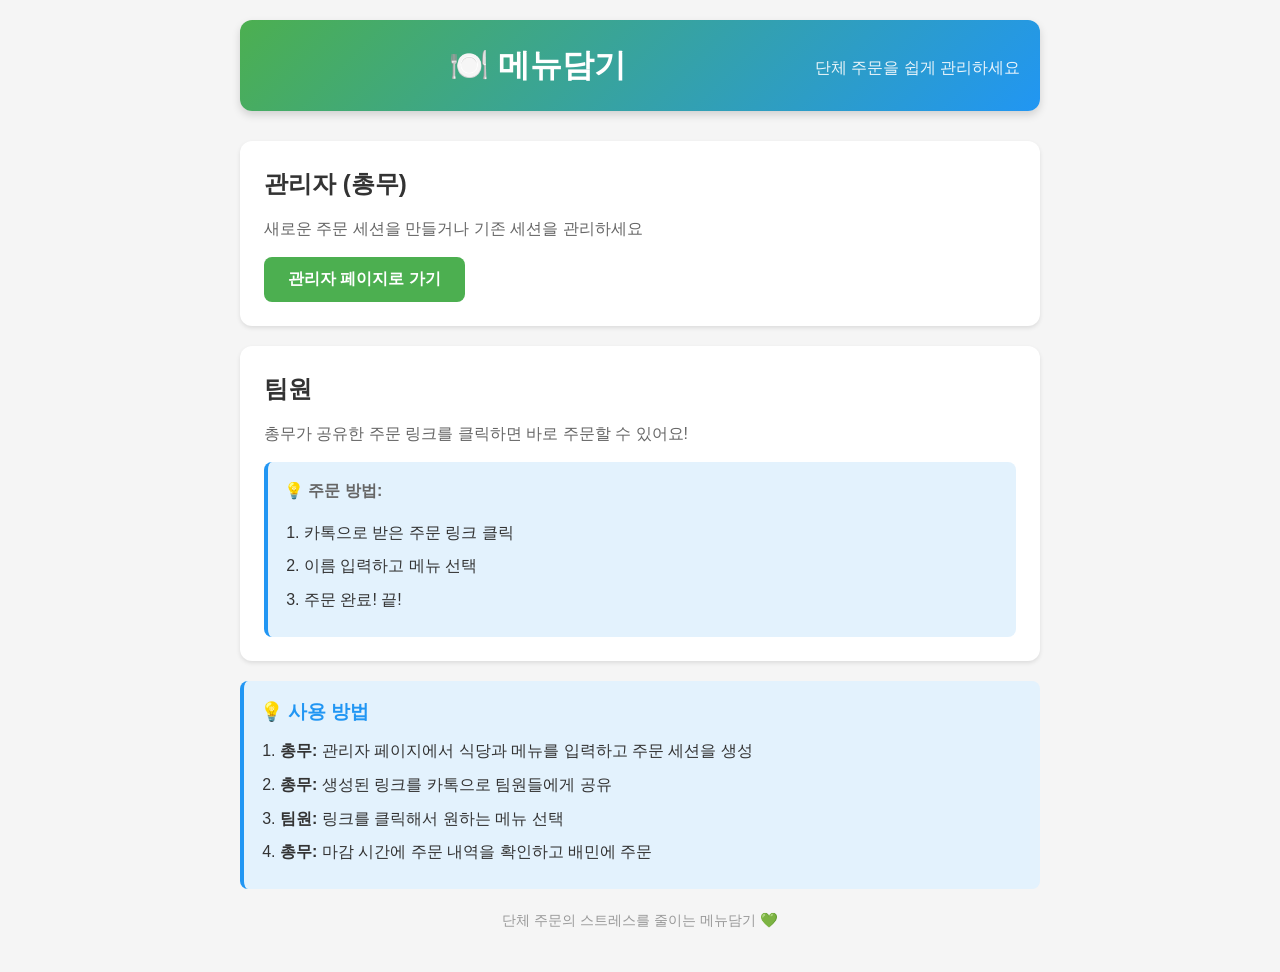
<file: index.html>
<!DOCTYPE html>
<html lang="ko">
<head>
    <meta charset="UTF-8">
    <meta name="viewport" content="width=device-width, initial-scale=1.0">
    <title>메뉴담기 - 단체 주문 관리</title>
    <link rel="stylesheet" href="style.css">
</head>
<body>
    <div class="container">
        <header>
            <h1>🍽️ 메뉴담기</h1>
            <p class="subtitle">단체 주문을 쉽게 관리하세요</p>
        </header>

        <main>
            <div class="card">
                <h2>관리자 (총무)</h2>
                <p>새로운 주문 세션을 만들거나 기존 세션을 관리하세요</p>
                <button class="btn btn-primary" onclick="location.href='admin.html'">
                    관리자 페이지로 가기
                </button>
            </div>

            <div class="card">
                <h2>팀원</h2>
                <p>총무가 공유한 주문 링크를 클릭하면 바로 주문할 수 있어요!</p>
                <div class="info-box" style="margin-top: 16px;">
                    <p><strong>💡 주문 방법:</strong></p>
                    <ol style="margin-left: 20px; margin-top: 8px;">
                        <li>카톡으로 받은 주문 링크 클릭</li>
                        <li>이름 입력하고 메뉴 선택</li>
                        <li>주문 완료! 끝!</li>
                    </ol>
                </div>
            </div>

            <div class="info-box">
                <h3>💡 사용 방법</h3>
                <ol>
                    <li><strong>총무:</strong> 관리자 페이지에서 식당과 메뉴를 입력하고 주문 세션을 생성</li>
                    <li><strong>총무:</strong> 생성된 링크를 카톡으로 팀원들에게 공유</li>
                    <li><strong>팀원:</strong> 링크를 클릭해서 원하는 메뉴 선택</li>
                    <li><strong>총무:</strong> 마감 시간에 주문 내역을 확인하고 배민에 주문</li>
                </ol>
            </div>
        </main>

        <footer>
            <p>단체 주문의 스트레스를 줄이는 메뉴담기 💚</p>
        </footer>
    </div>

    <script src="app.js"></script>
</body>
</html>
</file>
<file: style.css>
/* 메뉴담기 - 단체 주문 관리 시스템 스타일 */

/* 기본 리셋 및 변수 */
:root {
    --primary-color: #4CAF50;
    --primary-dark: #45a049;
    --secondary-color: #2196F3;
    --secondary-dark: #1976D2;
    --danger-color: #f44336;
    --warning-color: #ff9800;
    --text-primary: #333;
    --text-secondary: #666;
    --text-light: #999;
    --bg-light: #f5f5f5;
    --bg-white: #ffffff;
    --border-color: #e0e0e0;
    --shadow-sm: 0 2px 4px rgba(0,0,0,0.1);
    --shadow-md: 0 4px 8px rgba(0,0,0,0.15);
    --shadow-lg: 0 8px 16px rgba(0,0,0,0.2);
    --radius-sm: 4px;
    --radius-md: 8px;
    --radius-lg: 12px;
}

* {
    margin: 0;
    padding: 0;
    box-sizing: border-box;
}

body {
    font-family: -apple-system, BlinkMacSystemFont, 'Segoe UI', 'Apple SD Gothic Neo', 
                 'Noto Sans KR', sans-serif;
    line-height: 1.6;
    color: var(--text-primary);
    background-color: var(--bg-light);
    padding: 20px;
}

/* 컨테이너 */
.container {
    max-width: 800px;
    margin: 0 auto;
}

/* 헤더 */
header {
    text-align: center;
    margin-bottom: 30px;
    padding: 20px;
    background: linear-gradient(135deg, var(--primary-color), var(--secondary-color));
    color: white;
    border-radius: var(--radius-lg);
    box-shadow: var(--shadow-md);
    display: flex;
    justify-content: space-between;
    align-items: center;
    flex-wrap: wrap;
}

header h1 {
    font-size: 2rem;
    margin: 0;
    flex: 1;
}

header .subtitle {
    font-size: 1rem;
    opacity: 0.9;
    margin-top: 5px;
}

header .btn {
    background: rgba(255, 255, 255, 0.2);
    border: 1px solid rgba(255, 255, 255, 0.5);
    color: white;
}

header .btn:hover {
    background: rgba(255, 255, 255, 0.3);
}

/* 카드 */
.card {
    background: var(--bg-white);
    border-radius: var(--radius-lg);
    padding: 24px;
    margin-bottom: 20px;
    box-shadow: var(--shadow-sm);
    transition: box-shadow 0.3s ease;
}

.card:hover {
    box-shadow: var(--shadow-md);
}

.card h2 {
    color: var(--text-primary);
    margin-bottom: 12px;
    font-size: 1.5rem;
}

.card h3 {
    color: var(--text-primary);
    margin-bottom: 12px;
    font-size: 1.2rem;
}

.card p {
    color: var(--text-secondary);
    margin-bottom: 16px;
}

/* 버튼 */
.btn {
    display: inline-block;
    padding: 12px 24px;
    font-size: 1rem;
    font-weight: 600;
    text-align: center;
    text-decoration: none;
    border: none;
    border-radius: var(--radius-md);
    cursor: pointer;
    transition: all 0.3s ease;
    font-family: inherit;
}

.btn-primary {
    background-color: var(--primary-color);
    color: white;
}

.btn-primary:hover {
    background-color: var(--primary-dark);
    transform: translateY(-2px);
    box-shadow: var(--shadow-md);
}

.btn-secondary {
    background-color: var(--secondary-color);
    color: white;
}

.btn-secondary:hover {
    background-color: var(--secondary-dark);
    transform: translateY(-2px);
    box-shadow: var(--shadow-md);
}

.btn-large {
    width: 100%;
    padding: 16px;
    font-size: 1.1rem;
}

.btn-small {
    padding: 8px 16px;
    font-size: 0.9rem;
}

.btn:disabled {
    opacity: 0.5;
    cursor: not-allowed;
}

/* 입력 그룹 */
.input-group {
    display: flex;
    gap: 10px;
    margin-top: 12px;
}

.input-group input {
    flex: 1;
}

/* 폼 그룹 */
.form-group {
    margin-bottom: 20px;
}

.form-group label {
    display: block;
    font-weight: 600;
    margin-bottom: 8px;
    color: var(--text-primary);
}

.form-group input[type="text"],
.form-group input[type="datetime-local"],
.form-group textarea {
    width: 100%;
    padding: 12px;
    font-size: 1rem;
    border: 2px solid var(--border-color);
    border-radius: var(--radius-md);
    font-family: inherit;
    transition: border-color 0.3s ease;
}

.form-group input:focus,
.form-group textarea:focus {
    outline: none;
    border-color: var(--primary-color);
}

.form-group textarea {
    resize: vertical;
    min-height: 100px;
}

.hint {
    font-size: 0.9rem;
    color: var(--text-light);
    margin-top: 4px;
}

/* 메뉴 미리보기 */
.menu-preview {
    margin-top: 12px;
    padding: 16px;
    background: var(--bg-light);
    border-radius: var(--radius-md);
    min-height: 100px;
}

.menu-grid {
    display: grid;
    grid-template-columns: repeat(auto-fill, minmax(200px, 1fr));
    gap: 12px;
}

.menu-item-preview {
    background: white;
    padding: 12px;
    border-radius: var(--radius-sm);
    display: flex;
    justify-content: space-between;
    align-items: center;
}

.menu-name {
    font-weight: 600;
    color: var(--text-primary);
}

.menu-price {
    color: var(--primary-color);
    font-weight: 700;
}

.menu-option-badge {
    margin-top: 6px;
    font-size: 0.8rem;
    color: var(--secondary-color);
    font-weight: 600;
}

.menu-option-editor {
    display: flex;
    flex-direction: column;
    gap: 16px;
}

.menu-option-card {
    background: var(--bg-light);
    border-radius: var(--radius-md);
    padding: 16px;
}

.menu-option-card-header {
    display: flex;
    justify-content: space-between;
    align-items: flex-start;
    gap: 12px;
    margin-bottom: 12px;
}

.menu-option-card-header p {
    margin: 4px 0 0;
}

.menu-option-group-list {
    display: flex;
    flex-direction: column;
    gap: 12px;
}

.menu-option-group {
    background: white;
    border: 1px solid var(--border-color);
    border-radius: var(--radius-md);
    padding: 12px;
}

.menu-option-group-toolbar {
    display: flex;
    justify-content: space-between;
    align-items: center;
    gap: 12px;
    margin-bottom: 12px;
}

.menu-option-fields {
    display: grid;
    grid-template-columns: minmax(0, 1fr) 170px 120px;
    gap: 8px;
    margin-bottom: 8px;
}

.menu-option-fields input,
.menu-option-fields select,
.menu-option-group textarea {
    width: 100%;
    padding: 10px 12px;
    border: 1px solid var(--border-color);
    border-radius: var(--radius-sm);
    font: inherit;
}

.option-checkbox {
    display: flex;
    align-items: center;
    gap: 8px;
    font-size: 0.95rem;
}

.option-empty {
    padding: 12px 0;
}

/* 세션 그리드 */
.session-grid {
    display: grid;
    gap: 16px;
}

.session-card {
    background: var(--bg-light);
    padding: 16px;
    border-radius: var(--radius-md);
    border-left: 4px solid var(--primary-color);
}

.session-card.expired {
    border-left-color: var(--text-light);
    opacity: 0.7;
}

.session-header {
    display: flex;
    justify-content: space-between;
    align-items: center;
    margin-bottom: 12px;
}

.session-header h3 {
    margin: 0;
    font-size: 1.2rem;
}

.status-badge {
    padding: 4px 12px;
    border-radius: 12px;
    font-size: 0.85rem;
    font-weight: 600;
}

.status-badge.active {
    background: #e8f5e9;
    color: var(--primary-color);
}

.status-badge.expired {
    background: #f5f5f5;
    color: var(--text-light);
}

.restaurant,
.deadline,
.order-count {
    margin: 4px 0;
    color: var(--text-secondary);
}

.session-actions {
    display: flex;
    gap: 8px;
    margin-top: 12px;
}

/* 정보 박스 */
.info-box {
    background: #e3f2fd;
    border-left: 4px solid var(--secondary-color);
    padding: 16px;
    border-radius: var(--radius-md);
    margin-top: 20px;
}

.info-box h3 {
    color: var(--secondary-color);
    margin-bottom: 12px;
}

.info-box ol {
    margin-left: 20px;
}

.info-box li {
    margin-bottom: 8px;
}

/* 에러 박스 */
.error-box {
    background: #ffebee;
    border-left: 4px solid var(--danger-color);
    padding: 24px;
    border-radius: var(--radius-md);
    text-align: center;
}

.error-box h2 {
    color: var(--danger-color);
    margin-bottom: 12px;
}

/* 로딩 */
.loading {
    text-align: center;
    padding: 40px;
    color: var(--text-secondary);
}

/* 빈 상태 */
.empty {
    text-align: center;
    color: var(--text-light);
    padding: 20px;
    font-style: italic;
}

/* 메뉴 리스트 (주문 페이지) */
.menu-list {
    display: flex;
    flex-direction: column;
    gap: 12px;
}

.menu-item {
    padding: 16px;
    background: var(--bg-light);
    border-radius: var(--radius-md);
    transition: background 0.2s ease, box-shadow 0.2s ease;
}

.menu-item:hover {
    background: #e8f5e9;
}

.menu-item.is-active {
    box-shadow: inset 0 0 0 2px rgba(76, 175, 80, 0.18);
}

.menu-item-main {
    display: flex;
    justify-content: space-between;
    align-items: center;
    gap: 16px;
}

.menu-info {
    flex: 1;
    display: flex;
    flex-direction: column;
    gap: 4px;
}

.quantity-control {
    display: flex;
    align-items: center;
    gap: 8px;
}

.qty-btn {
    width: 32px;
    height: 32px;
    border: 2px solid var(--primary-color);
    background: white;
    color: var(--primary-color);
    border-radius: 50%;
    font-size: 1.2rem;
    font-weight: 700;
    cursor: pointer;
    transition: all 0.2s ease;
}

.qty-btn:hover {
    background: var(--primary-color);
    color: white;
}

.qty-input {
    width: 60px;
    text-align: center;
    padding: 8px;
    border: 2px solid var(--border-color);
    border-radius: var(--radius-sm);
    font-size: 1rem;
    font-weight: 600;
}

.menu-options-panel {
    display: none;
    margin-top: 14px;
    padding-top: 14px;
    border-top: 1px solid rgba(0, 0, 0, 0.08);
}

.menu-options-panel.is-open {
    display: block;
}

.option-group {
    background: white;
    border-radius: var(--radius-md);
    padding: 14px;
    border: 1px solid rgba(0, 0, 0, 0.06);
}

.option-group + .option-group {
    margin-top: 10px;
}

.option-group-title {
    display: flex;
    justify-content: space-between;
    gap: 12px;
    font-weight: 700;
    margin-bottom: 10px;
}

.option-group-meta {
    font-size: 0.85rem;
    color: var(--text-light);
    font-weight: 600;
}

.option-choice-list {
    display: flex;
    flex-direction: column;
    gap: 8px;
}

.option-choice {
    display: flex;
    align-items: center;
    gap: 10px;
    padding: 10px 12px;
    border-radius: var(--radius-sm);
    background: var(--bg-light);
    cursor: pointer;
}

.option-choice input {
    margin: 0;
}

.option-choice-price {
    margin-left: auto;
    color: var(--secondary-color);
    font-size: 0.9rem;
    font-weight: 600;
}

/* 주문 요약 */
.order-summary {
    margin-bottom: 16px;
}

.summary-items {
    display: flex;
    flex-direction: column;
    gap: 8px;
}

.summary-item {
    padding: 8px 0;
    border-bottom: 1px solid var(--border-color);
}

.summary-item-main {
    display: flex;
    justify-content: space-between;
    gap: 12px;
    font-weight: 600;
}

.summary-item-options {
    margin-top: 6px;
    color: var(--text-secondary);
    font-size: 0.92rem;
}

.total-price {
    display: flex;
    justify-content: space-between;
    padding: 16px;
    background: var(--bg-light);
    border-radius: var(--radius-md);
    font-size: 1.2rem;
    font-weight: 700;
    color: var(--primary-color);
}

/* 세션 정보 카드 */
.session-info-card {
    background: linear-gradient(135deg, #667eea 0%, #764ba2 100%);
    color: white;
}

.session-info-card h2,
.session-info-card p {
    color: white;
}

.session-stats {
    display: grid;
    grid-template-columns: repeat(2, 1fr);
    gap: 16px;
    margin: 20px 0;
}

.stat-item {
    background: rgba(255, 255, 255, 0.2);
    padding: 16px;
    border-radius: var(--radius-md);
    text-align: center;
}

.stat-label {
    display: block;
    font-size: 0.9rem;
    opacity: 0.9;
    margin-bottom: 8px;
}

.stat-value {
    display: block;
    font-size: 1.5rem;
    font-weight: 700;
}

.dashboard-actions {
    display: flex;
    gap: 12px;
    margin-top: 20px;
}

.dashboard-actions .btn {
    flex: 1;
}

/* 메뉴 요약 */
.menu-summary {
    margin-top: 12px;
}

.summary-grid {
    display: grid;
    grid-template-columns: repeat(auto-fill, minmax(150px, 1fr));
    gap: 12px;
}

.summary-card {
    background: var(--bg-light);
    padding: 16px;
    border-radius: var(--radius-md);
    text-align: center;
}

.summary-name {
    font-weight: 600;
    margin-bottom: 8px;
}

.summary-quantity {
    font-size: 1.5rem;
    font-weight: 700;
    color: var(--primary-color);
    margin: 8px 0;
}

.summary-price {
    color: var(--text-secondary);
    font-size: 0.9rem;
}

/* 주문 목록 */
.order-list {
    display: flex;
    flex-direction: column;
    gap: 16px;
}

.order-card {
    background: var(--bg-light);
    padding: 16px;
    border-radius: var(--radius-md);
}

.order-header {
    display: flex;
    justify-content: space-between;
    align-items: center;
    margin-bottom: 12px;
    padding-bottom: 12px;
    border-bottom: 2px solid var(--border-color);
}

.order-header h4 {
    margin: 0;
    font-size: 1.1rem;
}

.order-time {
    font-size: 0.85rem;
    color: var(--text-light);
}

.order-items {
    margin-bottom: 12px;
}

.order-item {
    display: flex;
    justify-content: space-between;
    padding: 4px 0;
    color: var(--text-secondary);
}

.order-note {
    background: white;
    padding: 8px 12px;
    border-radius: var(--radius-sm);
    margin: 8px 0;
    font-size: 0.9rem;
    color: var(--text-secondary);
}

.order-total {
    text-align: right;
    font-weight: 700;
    color: var(--primary-color);
    padding-top: 8px;
    border-top: 1px solid var(--border-color);
}

/* 주문 텍스트 */
.order-text {
    width: 100%;
    min-height: 300px;
    padding: 16px;
    font-family: 'Courier New', monospace;
    font-size: 0.9rem;
    border: 2px solid var(--border-color);
    border-radius: var(--radius-md);
    background: var(--bg-light);
    resize: vertical;
}

/* 푸터 */
footer {
    text-align: center;
    padding: 20px;
    color: var(--text-light);
    font-size: 0.9rem;
}

/* 반응형 디자인 */
@media (max-width: 768px) {
    body {
        padding: 10px;
    }

    header {
        padding: 16px;
    }

    header h1 {
        font-size: 1.5rem;
    }

    .card {
        padding: 16px;
    }

    .btn {
        padding: 10px 20px;
    }

    .input-group {
        flex-direction: column;
    }

    .menu-grid {
        grid-template-columns: 1fr;
    }

    .summary-grid {
        grid-template-columns: repeat(2, 1fr);
    }

    .session-stats {
        grid-template-columns: 1fr;
    }

    .dashboard-actions {
        flex-direction: column;
    }

    .session-actions {
        flex-direction: column;
    }

    .menu-item {
        padding: 14px;
    }

    .menu-item-main {
        flex-direction: column;
        align-items: flex-start;
        gap: 12px;
    }

    .quantity-control {
        width: 100%;
        justify-content: flex-end;
    }

    .menu-option-card-header,
    .menu-option-group-toolbar,
    .option-group-title {
        flex-direction: column;
        align-items: flex-start;
    }

    .menu-option-fields {
        grid-template-columns: 1fr;
    }
}

@media (max-width: 480px) {
    header h1 {
        font-size: 1.3rem;
    }

    .card h2 {
        font-size: 1.2rem;
    }

    .summary-grid {
        grid-template-columns: 1fr;
    }
}

/* 모달 */
.modal {
    display: none;
    position: fixed;
    z-index: 1000;
    left: 0;
    top: 0;
    width: 100%;
    height: 100%;
    background-color: rgba(0, 0, 0, 0.5);
    justify-content: center;
    align-items: center;
    animation: fadeIn 0.2s ease;
}

@keyframes fadeIn {
    from { opacity: 0; }
    to { opacity: 1; }
}

.modal-content {
    background: var(--bg-white);
    border-radius: var(--radius-lg);
    width: 90%;
    max-width: 600px;
    max-height: 80vh;
    display: flex;
    flex-direction: column;
    box-shadow: var(--shadow-lg);
    animation: slideUp 0.3s ease;
}

@keyframes slideUp {
    from {
        transform: translateY(50px);
        opacity: 0;
    }
    to {
        transform: translateY(0);
        opacity: 1;
    }
}

.modal-header {
    display: flex;
    justify-content: space-between;
    align-items: center;
    padding: 20px 24px;
    border-bottom: 2px solid var(--border-color);
}

.modal-header h3 {
    margin: 0;
    color: var(--text-primary);
}

.modal-close {
    background: none;
    border: none;
    font-size: 1.5rem;
    color: var(--text-light);
    cursor: pointer;
    width: 32px;
    height: 32px;
    display: flex;
    align-items: center;
    justify-content: center;
    border-radius: 50%;
    transition: all 0.2s ease;
}

.modal-close:hover {
    background: var(--bg-light);
    color: var(--text-primary);
}

.modal-body {
    padding: 24px;
    overflow-y: auto;
    flex: 1;
}

.menu-select-list {
    display: flex;
    flex-direction: column;
    gap: 12px;
}

.menu-select-item {
    display: flex;
    justify-content: space-between;
    align-items: center;
    padding: 16px;
    background: var(--bg-light);
    border-radius: var(--radius-md);
    cursor: pointer;
    transition: all 0.2s ease;
    gap: 12px;
}

.menu-select-item:hover {
    background: #e8f5e9;
    transform: translateX(4px);
}

.menu-select-item strong {
    font-size: 1.1rem;
    color: var(--text-primary);
    display: block;
    margin-bottom: 4px;
}

/* 프린트 스타일 */
@media print {
    body {
        background: white;
        padding: 0;
    }

    .btn,
    .dashboard-actions,
    .session-actions,
    header button {
        display: none;
    }

    .card {
        box-shadow: none;
        border: 1px solid var(--border-color);
        page-break-inside: avoid;
    }

    .modal {
        display: none !important;
    }
}
</file>
